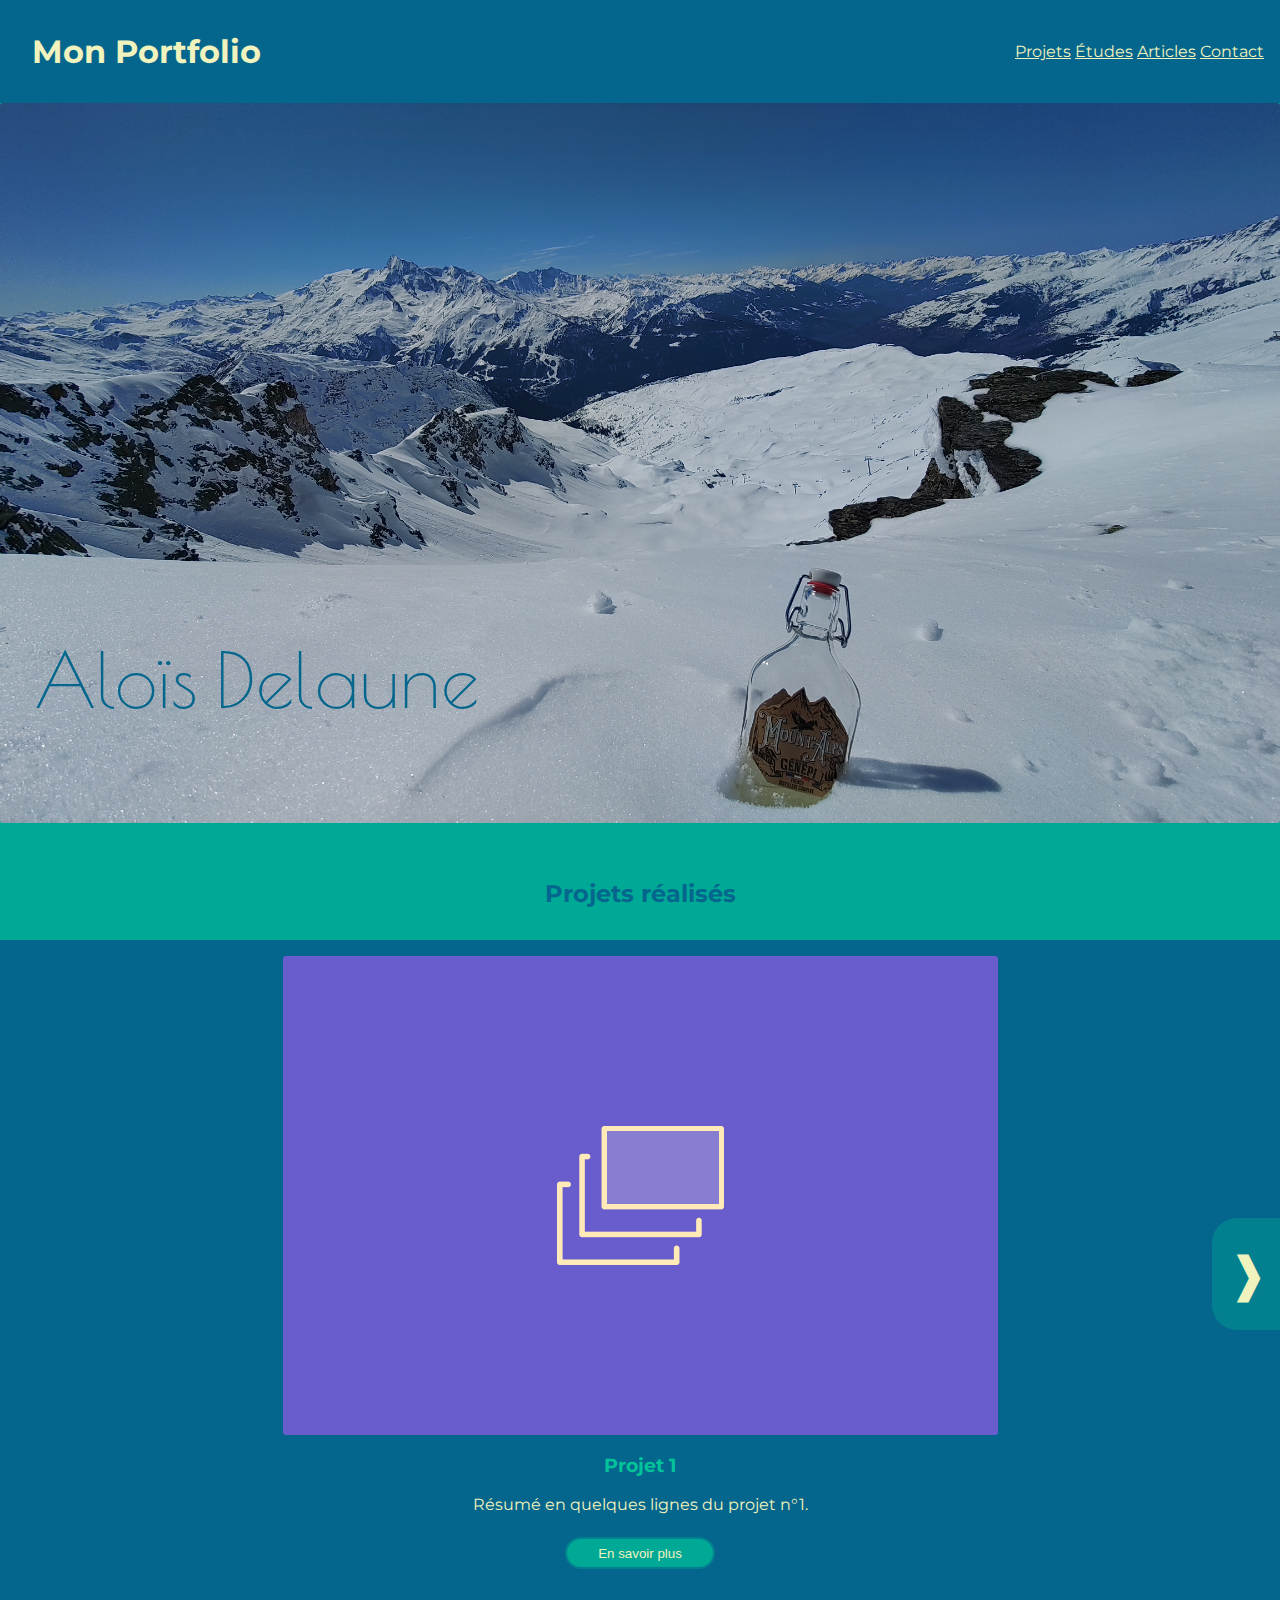
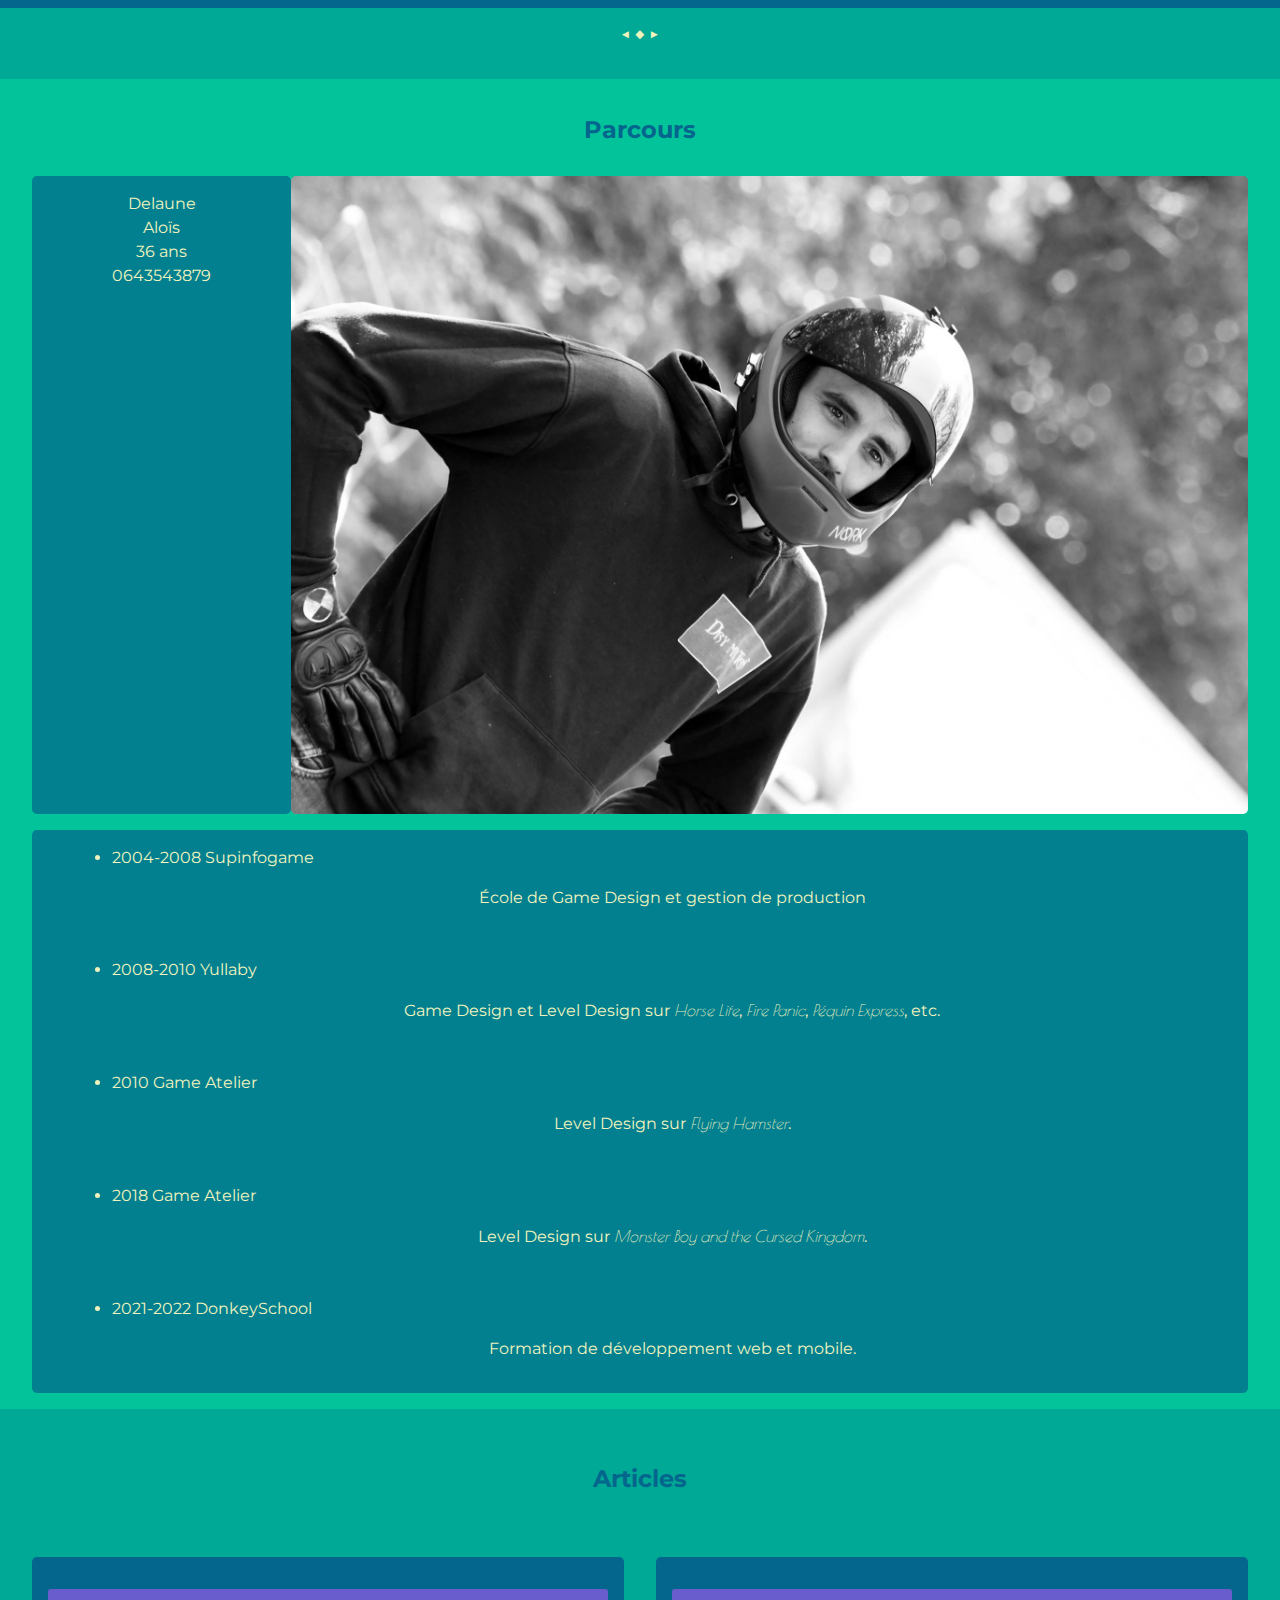
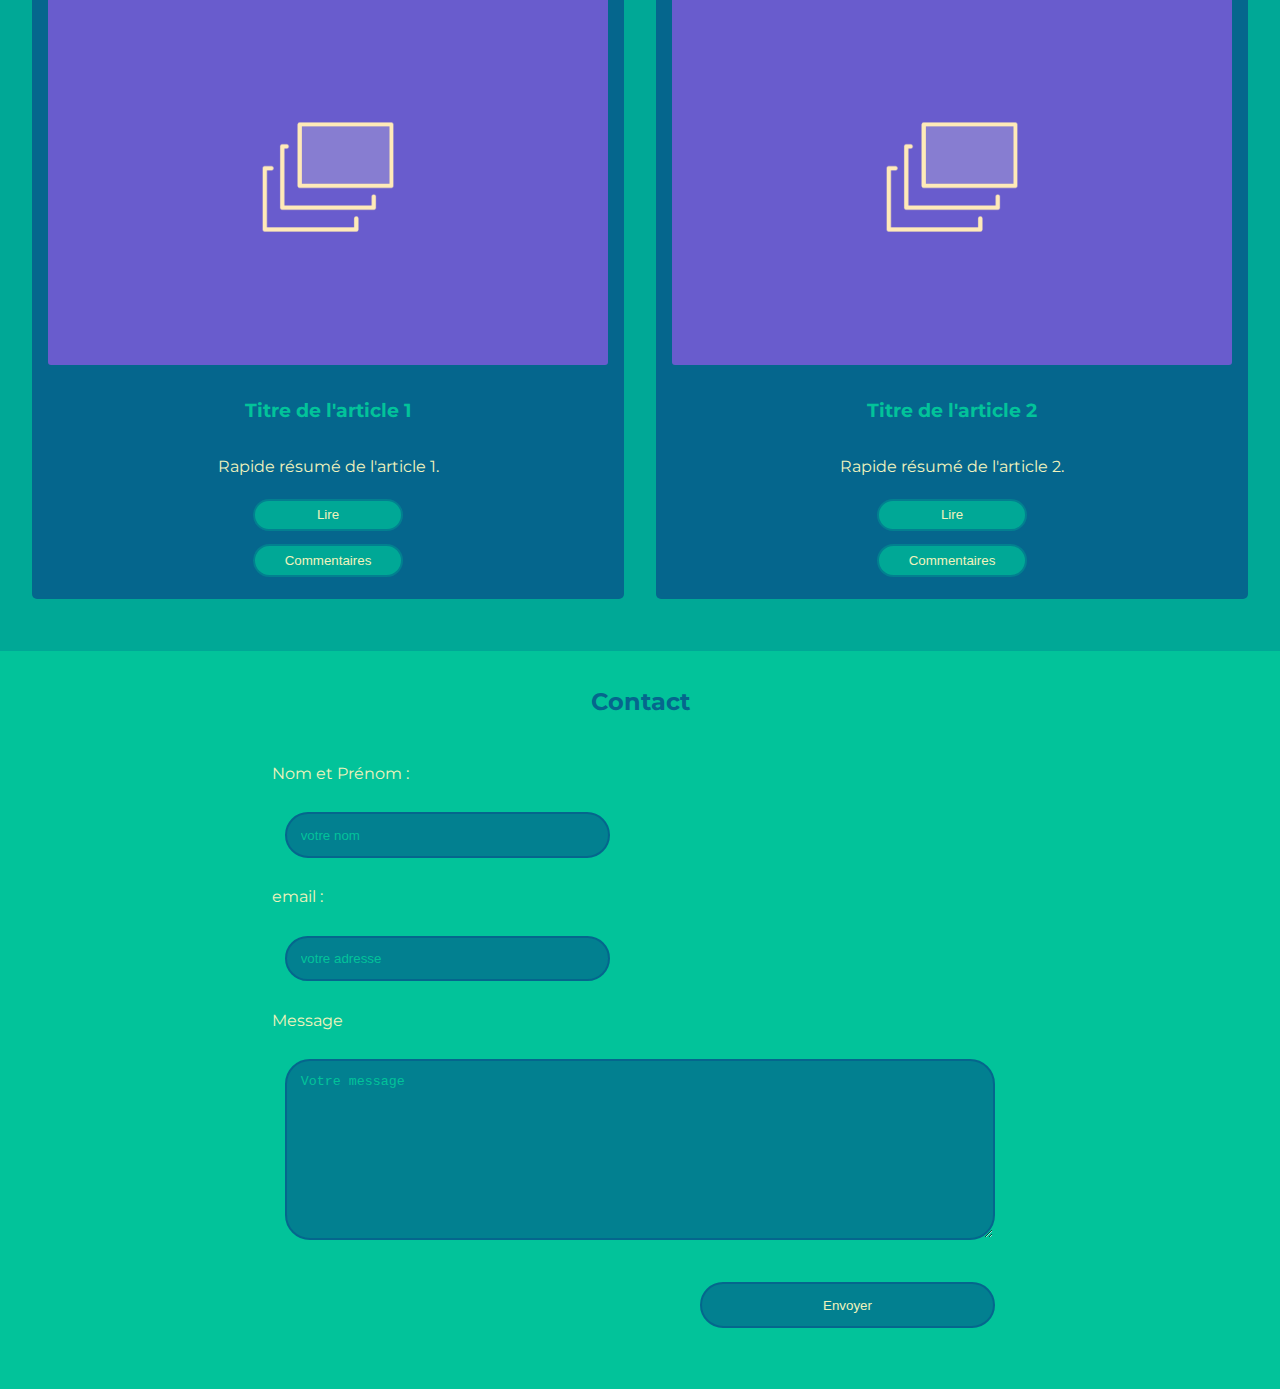
<file: index.html>
<!DOCTYPE html>
<html lang="fr">
<head>
  <meta charset="UTF-8">
  <meta name="author" content="Aloïs DELAUNE">
  <meta name="description" content="Portfolio of Aloïs Delaune, web developer">
  <meta name="viewport" content="width=device-width, initial-scale=1.0">
  <title>Monportfolio</title>
  <link rel="stylesheet" href="style.css">
  <link rel="preconnect" href="https://fonts.googleapis.com">
  <link rel="preconnect" href="https://fonts.gstatic.com" crossorigin>
  <link href="https://fonts.googleapis.com/css2?family=Montserrat:wght@300&family=Poiret+One&display=swap" rel="stylesheet"
</head>
<body>
  <header>
    <h1>Mon Portfolio</h1>
    <nav>
      <a href="#projects" title="Voir mes réalisations">Projets</a>
      <a href="#education" title="Voir ma formation">Études</a>
      <a href="#articles" title="Voir mes publications">Articles</a>
      <a href="#contact" title="Me contacter">Contact</a>
    </nav>
  </header>
  <main>
    <div class="cover">
      <img src="cover-place-holder.jpeg" alt="my happy place">
      <span class="centered-text">Aloïs Delaune</span>
    </div>
    <section id="projects">
      <div>
        <h2>Projets réalisés</h2>
      </div>
      <form class="carousel">
        <input class="carousel" type="radio" name="fancy" autofocus value="project1" id="project1"/>
        <input class="carousel" type="radio" name="fancy" value="project2" id="project2"/>
        <input class="carousel" type="radio" name="fancy" value="project3" id="project3"/>
        <label class="carousel" for="project1">
          <img class="hover-effect carousel" src="Placeholder.png" alt="Illustration du projet 1">
          <p>
            <h3>Projet 1</h3>
            Résumé en quelques lignes du projet n°1.
          </p>
          <button title="Le projet n°1 en détails">En savoir plus</button>
        </label>
        <label class="carousel" for="project2">
          <img class="hover-effect" src="Placeholder.png" alt="Illustration du projet 2">
          <p>
            <h3>Projet 2</h3>
            Résumé en quelques lignes du projet n°2.
          </p>
          <button title="Le projet n°2 en détails">En savoir plus</button>
        </label>
        <label class="carousel" for="project3">
          <img class="hover-effect" src="Placeholder.png" alt="Illustration du projet 3">
          <p>
            <h3>Projet 3</h3>
            Résumé en quelques lignes du projet n°3.
          </p>
          <button title="Le projet n°3 en détails">En savoir plus</button>
        </label>
        <div class="keys">&#9664; &#9670; &#9654;</div>
      </form>
    </section>
    <section  id="education">
      <div>
        <h2>Parcours</h2>
      </div>
      <div class="education-grid">
        <div class="education-id">
          Delaune<br>
          Aloïs<br>
          36 ans<br>
          0643543879<br>
        </div>
        <img class="education-picture" src="profilepic-place-holder.jpeg" alt="Photographie de Aloïs Delaune">
        <ul class="education-list">
          <li>2004-2008 Supinfogame
            <p>École de Game Design et gestion de production</p>
          </li>
          <li>2008-2010 Yullaby
            <p>Game Design et Level Design sur <em>Horse Life</em>, <em>Fire Panic</em>, <em>Péquin Express</em>, etc.</p>
          </li>
          <li>2010 Game Atelier
            <p>Level Design sur <em>Flying Hamster</em>.</p>
          </li>
          <li>2018 Game Atelier
            <p>Level Design sur <em>Monster Boy and the Cursed Kingdom</em>.</p>
          </li>
          <li>2021-2022 DonkeySchool
            <p>Formation de développement web et mobile.</p>
          </li>
        </ul>
      </div>
    </section>
    <section  id="articles">
      <div>
        <h2>Articles</h2>
      </div>
      <div class="grid">
        <div>
          <img class="hover-effect" src="Placeholder.png" alt="illsutration de l'article 1">
          <h3>Titre de l'article 1</h3>
          <p>Rapide résumé de l'article 1.</p>
          <button title="Lire l'article 1">Lire</button>
          <button title="Voir les commentaires">Commentaires</button>
        </div>
        <div>
          <img class="hover-effect" src="Placeholder.png" alt="illsutration de l'article 2">
          <h3>Titre de l'article 2</h3>
          <p>Rapide résumé de l'article 2.</p>
          <button title="Lire l'article 2">Lire</button>
          <button title="Voir les commentaires">Commentaires</button>
        </div>
      </div>
    </section>
    <section  id="contact">
      <div>
        <h2>Contact</h2>
      </div>
      <form class="grid-vertical" action="/messages" method="get">
        <label for="name">Nom et Prénom :</label>
        <input type="text" id="name" name="name" placeholder="votre nom" title="Entrez votre nom ici">
        <label for="email">email :</label>
        <input type="email" id="email" name="email" placeholder="votre adresse" title="Laissez moi votre adresse email ici">
        <label for="message">Message</label>
        <textarea name="message" id="message" cols="20" rows="10" placeholder="Votre message" title="Laissez moi un message ici"></textarea>
        <input class="submit" type="submit" value="Envoyer" title="Envoyer votre message">
      </form>
    </section>
  </main>
  <footer>
    <div>
      monportefolio.com
    </div>
  </footer>
</body>
</html>
</file>
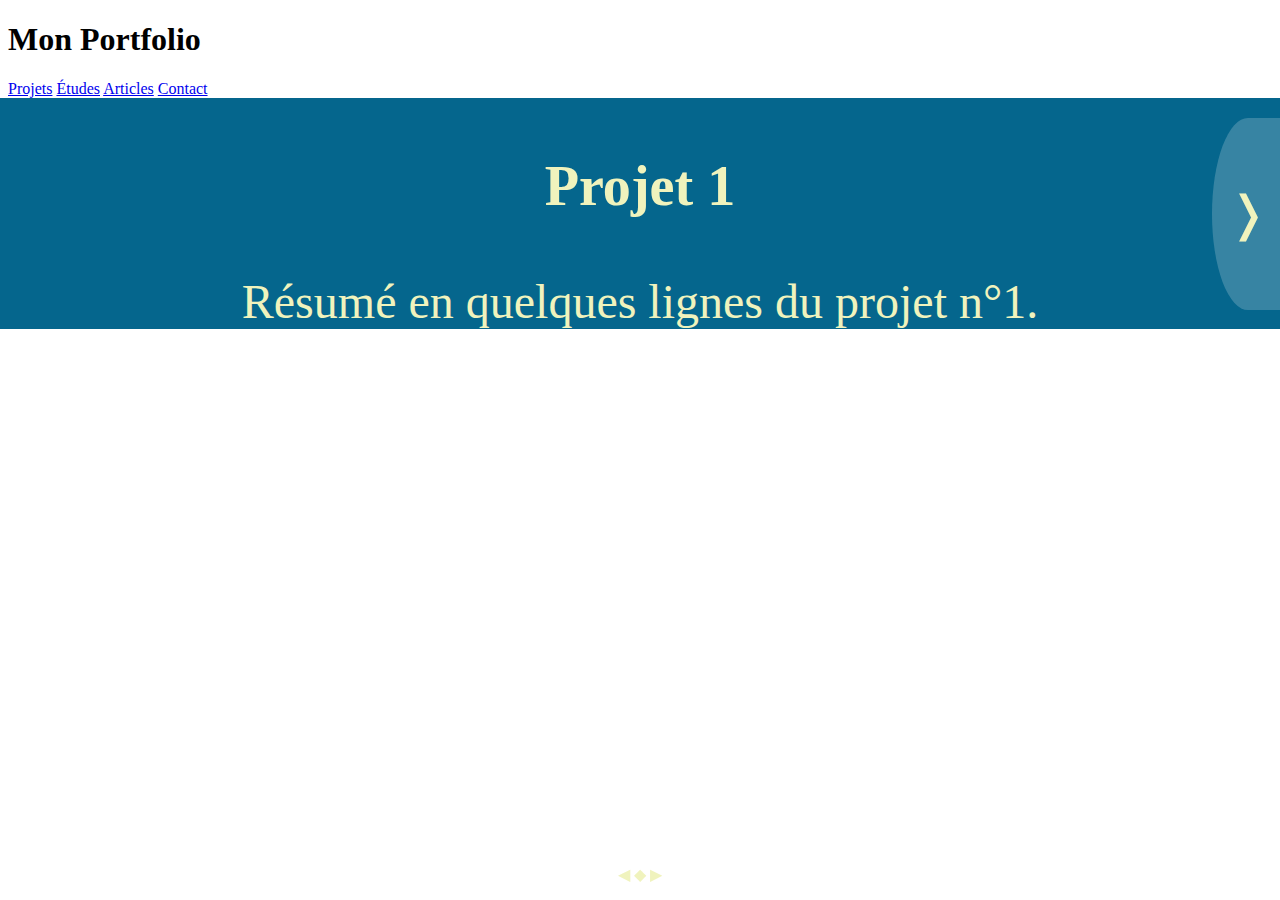
<file: carousel.html>
<!DOCTYPE html>
<html lang="fr">
<head>
  <meta charset="UTF-8">
  <meta name="author" content="Aloïs DELAUNE">
  <meta name="description" content="Portfolio of Aloïs Delaune, web developer">
  <meta name="viewport" content="width=devicewidth, initial-scale=1,0">
  <title>Monportfolio</title>
  <link rel="stylesheet" href="carousel.css">
  <link rel="preconnect" href="https://fonts.googleapis.com">
  <link rel="preconnect" href="https://fonts.gstatic.com" crossorigin>
  <link href="https://fonts.googleapis.com/css2?family=Montserrat:wght@300&family=Poiret+One&display=swap" rel="stylesheet">
</head>
<body>
  <header>
    <h1>Mon Portfolio</h1>
    <nav>
      <a href="#projects" title="Voir mes réalisations">Projets</a>
      <a href="#education" title="Voir ma formation">Études</a>
      <a href="#articles" title="Voir mes publications">Articles</a>
      <a href="#contact" title="Me contacter">Contact</a>
    </nav>
  </header>
  <main>
    <form>

        <input type="radio" name="fancy" autofocus value="clubs" id="clubs" />
        <input type="radio" name="fancy" value="hearts" id="hearts" />
        <input type="radio" name="fancy" value="spades" id="spades" />
        <input type="radio" name="fancy" value="diamonds" id="diamonds" />			
        <label for="clubs">
            <article>
                <h3>Projet 1</h3>
                Résumé en quelques lignes du projet n°1.
            </article>
        </label>
        <label for="hearts">
            <article>
                <h3>Projet 2</h3>
                Résumé en quelques lignes du projet n°2.
            </article>
        </label>
        <label for="spades">
            <article>
                <h3>Projet 3</h3>
                Résumé en quelques lignes du projet n°3.
            </article>
        </label>
        <div class="keys">&#9664; &#9670; &#9654;</div>
    </form>
  </main>
  <footer>
    <div>
      monportefolio.com
    </div>
  </footer>
</body>
</html>
</file>
<file: style.css>
body {
    font-family: 'Montserrat', sans-serif;
    background-color: #05668D;
    color: #F0F3BD;
    cursor: url('/cursor-dark.png'), auto;
    margin: 0;
    overflow-x: hidden;
}

/* projet : tout mettre en grid pour pouvoir basculer l'entête sur le côté
main {
    display: grid;
    grid-template-columns: 1fr;
    gap: 10px;
    grid-template-rows: auto;
}

.cover {
    grid-column: 1;
    grid-row: 1;
}

#projects {
    grid-column: 1;
    grid-row: 2;
}

#education {
    grid-column: 1;
    grid-row: 3;
}

#articles {
    grid-column: 1;
    grid-row: 4;
}

#contact {
    grid-column: 1;
    grid-row: 5;
}
*/

header {
    display: flex;
    flex-wrap: wrap;
    justify-content: center;
    color: #F0F3BD;
    cursor: url('/cursor-light.png'), auto;
    position: relative ;
    left: 0;
    top: 0;
    width: 100%;
}

nav {
    align-self: center;
    padding: 0.5em;
    margin: 0.5em;
}

nav a {
    color: #F0F3BD;
    justify-self: center;
    cursor: url('/cursor-light-hover.png'), auto;
}

main {
    background-color: #00A896;
}

h1 {
    color: #F0F3BD;
    text-align: center;
    padding: 0.5em;
    margin: 0.5em;
}

h2 {
    padding-top: 1.5em;
    padding-bottom: 0.5em;
    color: #05668D;
    text-align: center;
}

h3 {
    color: #02C39A;
}

/* css for the carousel */
label.carousel {
    cursor: url('/cursor-ultralight.png'), auto;
	background: #05668D;
	color: #F0F3BD;
	transition: 400ms ease-out;
	display: inline-block;
	width: 100vw;
    min-height: 30vh;
	position: relative;
	z-index: 1;
	text-align: center;
    padding-bottom: 2em;
}

.carousel img {
    margin-inline: auto;
}


form.carousel {
	left: 0;
	right: 0;
	white-space: nowrap;
}

input.carousel {
	position: absolute;
}

.keys {
	/*z-index: 10;*/
	bottom: 0;
	left: 0;
	right: 0;
	padding: 1rem;
	color: #F0F3BD;
	text-align: center;
	transition: all 300ms linear;
	opacity: 0;
}

input.carousel:focus ~ .keys {
	opacity: 1;
}

input.carousel:nth-of-type(1):checked ~ label.carousel:nth-of-type(1), 
input.carousel:nth-of-type(2):checked ~ label.carousel:nth-of-type(2),
input.carousel:nth-of-type(3):checked ~ label.carousel:nth-of-type(3){
   z-index: 0;
}

input.carousel:nth-of-type(1):checked ~ label.carousel {
	transform: translateX(0vw)
}

input.carousel:nth-of-type(2):checked ~ label.carousel {
	transform: translateX(-100vw)
}

input.carousel:nth-of-type(3):checked ~ label.carousel {
	transform: translateX(-200vw)
}

label.carousel[for="project2"]{
	background: #02C39A;
}

label.carousel[for="project2"] h3{
	color: #05668D;
}

label.carousel:before,
label.carousel:after {
    cursor: url('/cursor-light-hover.png'), auto;
	color: #F0F3BD;
	display: block;
	background: #028090;
	position: absolute;
	padding: 1rem;
	font-size: 3rem;
    height: 5rem;
    line-height: 5rem;
	top: 50%;
	transform: translate3d(0, -50%, 0);
}

label.carousel:before {
	content: "\2771";
	right: 100%;
	border-top-left-radius: 25px;
	border-bottom-left-radius: 25px;
}

label.carousel:after {
	content: "\2770";
	left: 100%;
	border-top-right-radius: 25px;
	border-bottom-right-radius: 25px;
}
/* end of carousel styling */

img {
    border-radius: 3px;
    max-width: 100%;
    height: auto;
    display: block;
    margin: 1em;
}

span {
    padding: 1em;
    border-radius: 3px;
}

p {
    margin: 1em;
}

textarea {
    border-radius: 25px;
    border-color: #05668D;
    border-style: solid;
    border-width: 2px;
    background-color: #028090;
    color: #F0F3BD;
    margin: 1em;
    padding: 1em;
    width: auto;
    align-self: stretch;
    outline: unset;
}

input {
    border-radius: 25px;
    border-color: #05668D;
    border-style: solid;
    border-width: 2px;
    background-color: #028090;
    color: #F0F3BD;
    margin: 1em;
    padding: 1em;
    width: auto;
    align-self: stretch;
    outline: unset;
}

::placeholder{
    color: #02C39A;
}

button {
    border-radius: 25px;
    border-color: #028090;
    border-style: solid;
    border-width: 2px;
    background-color: #00A896;
    color: #F0F3BD;
    padding: 0.5em;
    margin: 0.5em;
    align-self: center;
    min-width: 150px;
    cursor: url('/cursor-dark-hover.png'), auto;	
}

footer {
    display: flex;
    justify-content: center;
    background-color: #05668D;
    cursor: url('/cursor-light.png'), auto;	
    color: #F0F3BD;
    position: fixed;
    left: 0;
    bottom: 0;
    width: 100%;
}

em {
    font-family: 'Poiret One', cursive;
}

.cover {
    position: relative;
    font-family: 'Poiret One', cursive;
    color: #05668D;
    font-size: 6vw;
    text-align: end;
}

.cover img {
    filter: contrast(125%);
    filter: hue-rotate(0deg);
    margin: 0;
}

.centered-text {
    position: absolute;
    top: 80%;
    left: 20%;
    transform: translate(-50%, -50%);
}

.hover-effect:hover {
    opacity: 50%; /*remplacer par animation*/
    cursor: url('/cursor-light-hover.png'), auto;	

}

.grid{
    padding: 1em;
}

.grid div {
    padding: 1em 0;
    margin: 1em;
    border-radius: 5px;
    background-color: #05668D;
    cursor: url('/cursor-light.png'), auto;
    display: flex;
    flex-direction: column;
}

.grid h3{
    text-align: center;
}

.grid p{
    text-align: center;
}

.grid-vertical {
    display: flex;
    flex-direction: column;
    gap: 1em;
    padding: 1em;
    padding-bottom: 3em;
}

.grid-vertical div {
    background-color: #05668D;
    cursor: url('/cursor-light.png'), auto;
}

.education-grid {
    margin: 1em;
    padding: 0 1em;
    display: grid;
    grid-template-columns: 1fr;
    grid-template-rows: auto auto auto;
    grid-template-areas:
    "id"
    "picture"
    "list"
}

.education-id {
    padding: 1em 5em ;
    border-radius: 5px;
    background-color: #028090;
    grid-area: id;
    text-align: center;
    line-height: 150%;
}

.education-picture {
    border-radius: 5px;
    background-color: #028090;
    grid-area: picture;
    justify-self: center;
    margin: 1em 1em 0 1em;
    max-height: 100%;
    filter: grayscale(100%);
}

.education-list{
    padding: 1em 1em 1em 5em ;
    border-radius: 5px;
    background-color: #028090;
    grid-area: list;
    display: grid;
    gap: 2em;
    line-height: 150%;
}

.education-list p{
    text-align: justify;
}

#education{
    background-color: #02C39A;
}

#contact{
    background-color: #02C39A;
}

/*desktop mode*/
@media screen and (min-width:576px) {
    header{
        justify-content: space-between;
    }

    span{
        padding: 2em;
    }

    .grid{
        display: flex;
    }

    .education-grid{
        grid-template-columns: 1fr auto;
        grid-template-rows: auto auto;
        grid-template-areas:
        "id picture"
        "list list"
    }

    .education-picture{
        margin: 0;
        max-width: 100%;
    }

    .education-list p{
        text-align: center;
    }

    input{
        width: 40%;
        max-width: 300px;
        align-self: flex-start;
    }

    .submit{
        align-self: flex-end;
    }

    .grid-vertical {
        margin-left: 20%;
        margin-right: 20%;
    }
}
</file>
<file: carousel.css>
label {
	background: #05668D;
	color: #F0F3BD;
	transition: transform 400ms ease-out;
	display: inline-block;
	width: 100vw;
	position: relative;
	z-index: 1;
	text-align: center;
}

form {
	position: absolute;
	left: 0;
	right: 0;
	white-space: nowrap;
}
input {
	position: absolute;
}

.keys {
	position: fixed;
	z-index: 10;
	bottom: 0;
	left: 0;
	right: 0;
	padding: 1rem;
	color: #F0F3BD;
	text-align: center;
	transition: all 300ms linear;
	opacity: 0;
}

input:focus ~ .keys {
	opacity: 1;
}

input:nth-of-type(1):checked ~ label:nth-of-type(1), 
input:nth-of-type(2):checked ~ label:nth-of-type(2),
input:nth-of-type(3):checked ~ label:nth-of-type(3){
   z-index: 0;
}

input:nth-of-type(1):checked ~ label {
	transform: translate3d(0, 0, 0);
}

input:nth-of-type(2):checked ~ label {
	transform: translate3d(-100%, 0, 0);
}

input:nth-of-type(3):checked ~ label {
	transform: translate3d(-200%, 0, 0);
}

label {
	background: #05668D;
	background-size: cover;
	font-size: 3rem;
}

label[for="diamonds"],
label[for="hearts"] {
	background: #00A896;
}

label:before,
label:after {
	color: #F0F3BD;
	display: block;
	background: rgba(255,255,255,0.2);
	position: absolute;
	padding: 1rem;
	font-size: 3rem;
	height: 10rem;
	vertical-align: middle;
	line-height: 10rem;
	top: 50%;
	transform: translate3d(0, -50%, 0);
	cursor: pointer;
}

label:before {
	content: "\276D";
	right: 100%;
	border-top-left-radius: 50%;
	border-bottom-left-radius: 50%;
}

label:after {
	content: "\276C";
	left: 100%;
	border-top-right-radius: 50%;
	border-bottom-right-radius: 50%;
}
</file>
